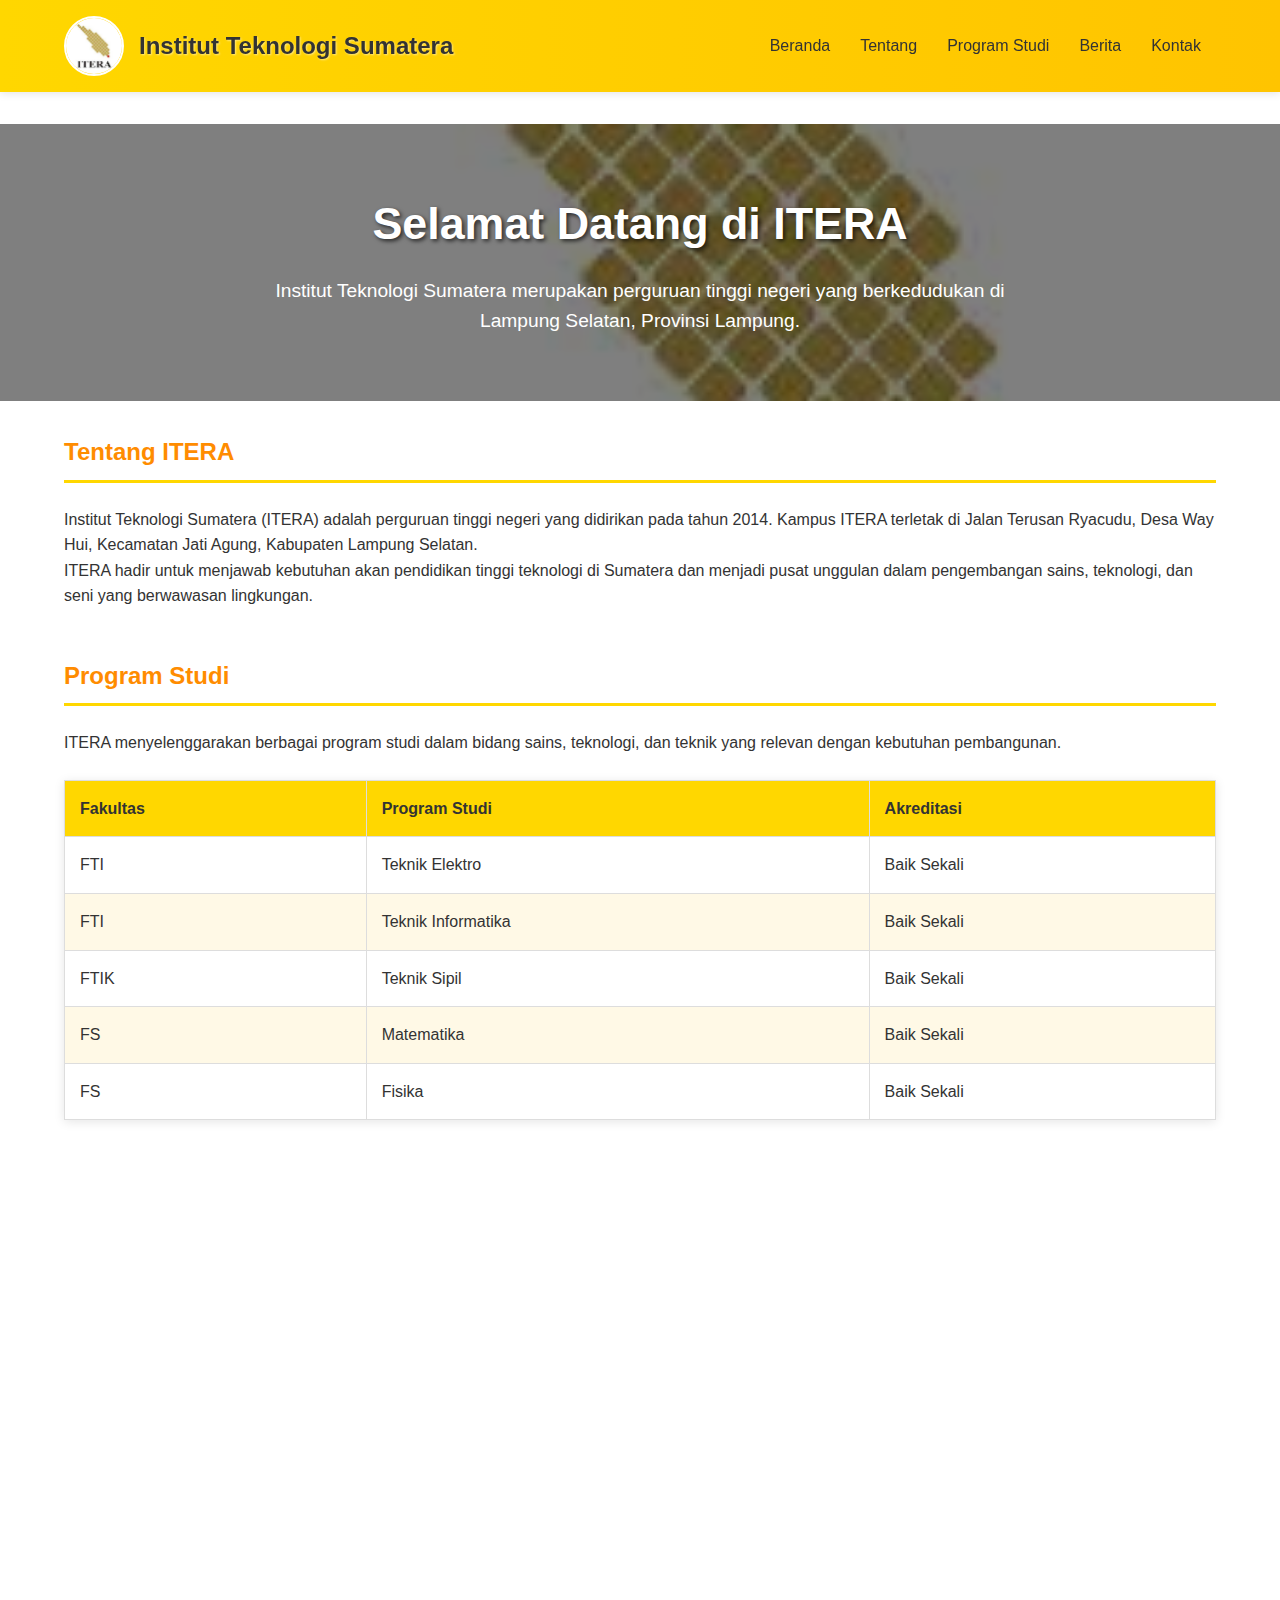
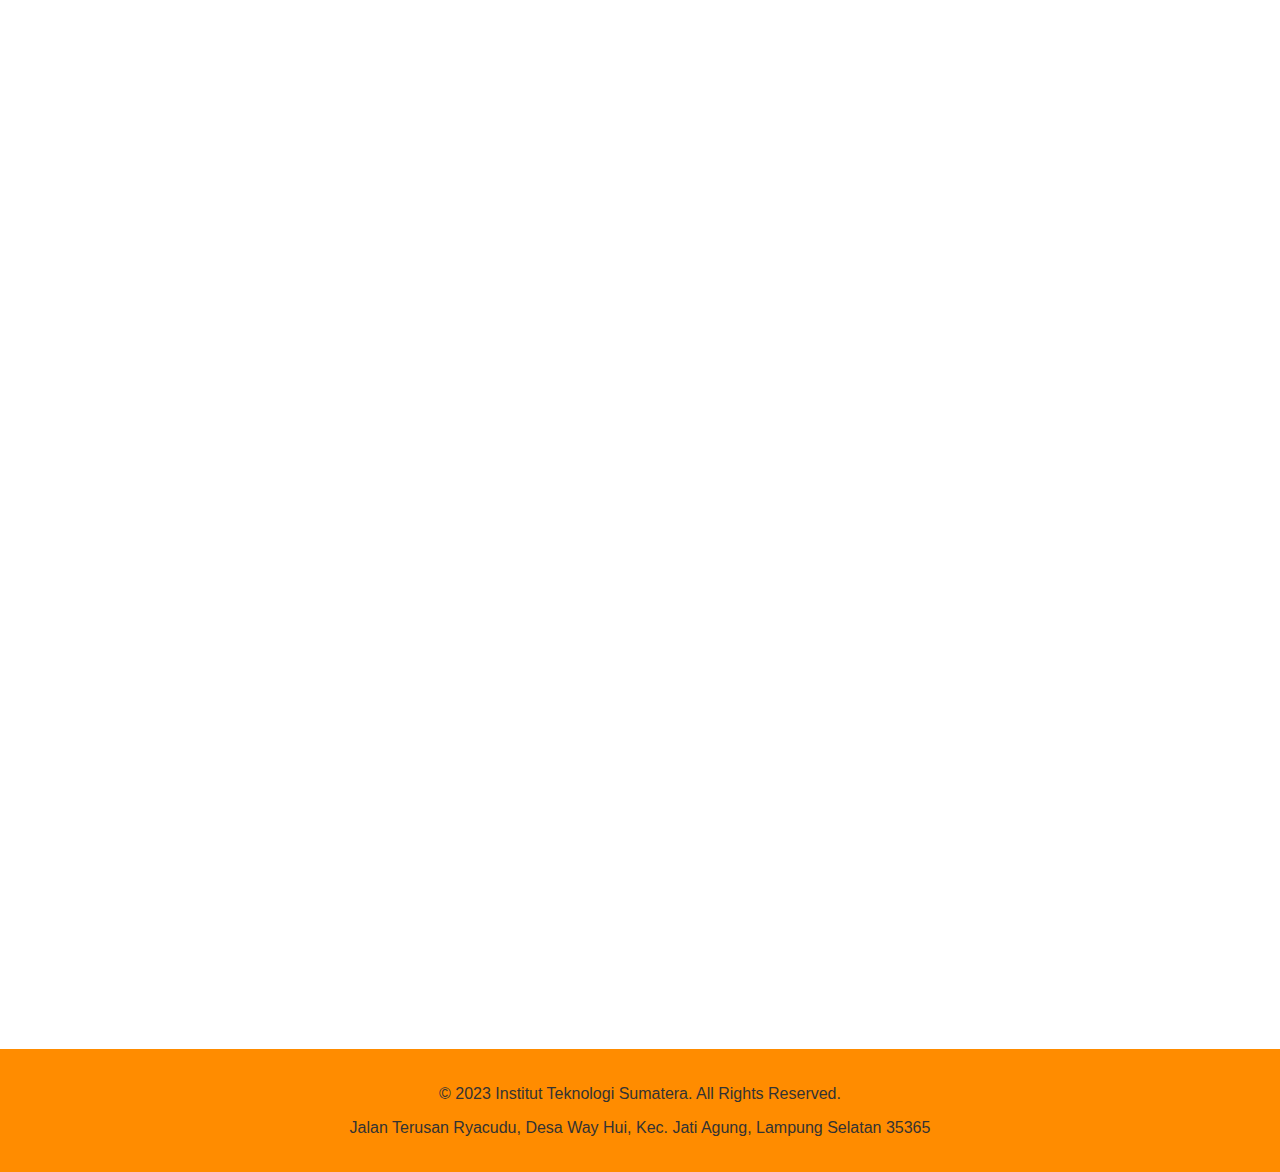
<file: index.html>
<!DOCTYPE html>
<html lang="id">
<head>
    <meta charset="UTF-8">
    <meta name="viewport" content="width=device-width, initial-scale=1.0">
    <title>Institut Teknologi Sumatera - ITERA</title>
    <link rel="stylesheet" href="style.css">
</head>
<body>
    <header id="main-header">
        <div class="container header-content">
            <a href="index.html" class="logo">
                <img src="images/ITERA.jpg" alt="Logo ITERA">
                <h1>Institut Teknologi Sumatera</h1>
            </a>
            <nav>
                <ul>
                    <li><a href="index.html">Beranda</a></li>
                    <li><a href="#tentang">Tentang</a></li>
                    <li><a href="#program-studi">Program Studi</a></li>
                    <li><a href="berita.html">Berita</a></li>
                    <li><a href="#kontak">Kontak</a></li>
                </ul>
            </nav>
        </div>
    </header>

    <main>
        <section class="hero">
            <div class="hero-content">
                <h2 class="animate-on-scroll slide-in-top">Selamat Datang di ITERA</h2>
                <p class="animate-on-scroll slide-in-bottom">Institut Teknologi Sumatera merupakan perguruan tinggi negeri yang berkedudukan di Lampung Selatan, Provinsi Lampung.</p>
            </div>
        </section>

        <div class="container">
            <section id="tentang" class="content-section animate-on-scroll fade-in">
                <h2>Tentang ITERA</h2>
                <p>Institut Teknologi Sumatera (ITERA) adalah perguruan tinggi negeri yang didirikan pada tahun 2014. Kampus ITERA terletak di Jalan Terusan Ryacudu, Desa Way Hui, Kecamatan Jati Agung, Kabupaten Lampung Selatan.</p>
                <p>ITERA hadir untuk menjawab kebutuhan akan pendidikan tinggi teknologi di Sumatera dan menjadi pusat unggulan dalam pengembangan sains, teknologi, dan seni yang berwawasan lingkungan.</p>
            </section>

            <section id="program-studi" class="content-section animate-on-scroll fade-in">
                <h2>Program Studi</h2>
                <p>ITERA menyelenggarakan berbagai program studi dalam bidang sains, teknologi, dan teknik yang relevan dengan kebutuhan pembangunan.</p>
                <table>
                    <thead>
                        <tr>
                            <th>Fakultas</th>
                            <th>Program Studi</th>
                            <th>Akreditasi</th>
                        </tr>
                    </thead>
                    <tbody>
                        <tr>
                            <td>FTI</td>
                            <td>Teknik Elektro</td>
                            <td>Baik Sekali</td>
                        </tr>
                        <tr>
                            <td>FTI</td>
                            <td>Teknik Informatika</td>
                            <td>Baik Sekali</td>
                        </tr>
                        <tr>
                            <td>FTIK</td>
                            <td>Teknik Sipil</td>
                            <td>Baik Sekali</td>
                        </tr>
                        <tr>
                            <td>FS</td>
                            <td>Matematika</td>
                            <td>Baik Sekali</td>
                        </tr>
                        <tr>
                            <td>FS</td>
                            <td>Fisika</td>
                            <td>Baik Sekali</td>
                        </tr>
                    </tbody>
                </table>
            </section>
            
            <section id="berita-terbaru" class="content-section animate-on-scroll fade-in">
                <h2>Berita Terbaru</h2>
                <div class="news-container">
                    <article class="news-card animate-on-scroll fade-in">
                        <div class="news-content">
                            <h3>ITERA Resmikan Laboratorium Baru</h3>
                            <p class="news-date">12 Oktober 2023</p>
                            <p>ITERA meresmikan laboratorium teknologi terbaru untuk mendukung penelitian dan pembelajaran mahasiswa.</p>
                            <a href="berita.html#lab-baru" class="btn">Baca selengkapnya</a>
                        </div>
                    </article>
                    <article class="news-card animate-on-scroll fade-in">
                        <div class="news-content">
                            <h3>Mahasiswa ITERA Juara Robotik</h3>
                            <p class="news-date">5 Oktober 2023</p>
                            <p>Tim robotik ITERA berhasil meraih juara pertama dalam kompetisi robotik nasional yang diselenggarakan di Jakarta.</p>
                            <a href="berita.html#juara-robotik" class="btn">Baca selengkapnya</a>
                        </div>
                    </article>
                    <article class="news-card animate-on-scroll fade-in">
                        <div class="news-content">
                            <h3>Kerjasama dengan Universitas Jepang</h3>
                            <p class="news-date">28 September 2023</p>
                            <p>ITERA menandatangani nota kesepahaman dengan Universitas Tokyo untuk kerjasama penelitian.</p>
                            <a href="berita.html#kerjasama-jepang" class="btn">Baca selengkapnya</a>
                        </div>
                    </article>
                </div>
            </section>

            <section id="kontak" class="content-section animate-on-scroll fade-in">
                <h2>Kontak Kami</h2>
                <p>Hubungi kami melalui informasi di bawah ini atau gunakan formulir untuk mengirimkan pesan.</p>
                <div class="contact-container">
                    <div class="contact-info">
                        <h3>Informasi Kontak</h3>
                        <div class="contact-detail">
                            <span class="contact-icon">📍</span>
                            <div><strong>Alamat</strong><br>Jalan Terusan Ryacudu, Way Hui, Jati Agung, Lampung Selatan 35365</div>
                        </div>
                        <div class="contact-detail">
                            <span class="contact-icon">📞</span>
                            <div><strong>Telepon</strong><br>(0721) 8030188</div>
                        </div>
                        <div class="contact-detail">
                            <span class="contact-icon">✉️</span>
                            <div><strong>Email</strong><br>info@itera.ac.id</div>
                        </div>
                        <div class="contact-detail">
                            <span class="contact-icon">🌐</span>
                            <div><strong>Website</strong><br>www.itera.ac.id</div>
                        </div>
                    </div>
                    <div class="contact-form">
                        <h3>Kirim Pesan</h3>
                        <form id="contactForm">
                            <div class="form-group">
                                <label for="name">Nama Lengkap</label>
                                <input type="text" id="name" placeholder="Masukkan nama Anda" required>
                            </div>
                            <div class="form-group">
                                <label for="email">Email</label>
                                <input type="email" id="email" placeholder="Masukkan email Anda" required>
                            </div>
                            <div class="form-group">
                                <label for="message">Pesan</label>
                                <textarea id="message" placeholder="Tulis pesan Anda di sini" required></textarea>
                            </div>
                            <button type="submit" class="btn">Kirim Pesan</button>
                        </form>
                    </div>
                </div>
                <div class="map-container">
                    <iframe src="https://www.google.com/maps/embed?pb=!1m18!1m12!1m3!1d3972.66321848127!2d105.312775274639!3d-5.358253394674049!2m3!1f0!2f0!3f0!3m2!1i1024!2i768!4f13.1!3m3!1m2!1s0x2e40cac0695d9375%3A0x14b1a59c8c0bffb2!2sInstitut%20Teknologi%20Sumatera%20(ITERA)!5e0!3m2!1sid!2sid!4v1697212345678!5m2!1sid!2sid" allowfullscreen="" loading="lazy" referrerpolicy="no-referrer-when-downgrade"></iframe>
                </div>
            </section>
        </div>
    </main>
    
    <div id="scrollToTop" class="scroll-to-top">↑</div>

    <footer>
        <div class="container footer-content">
            <p>&copy; 2023 Institut Teknologi Sumatera. All Rights Reserved.</p>
            <p>Jalan Terusan Ryacudu, Desa Way Hui, Kec. Jati Agung, Lampung Selatan 35365</p>
        </div>
    </footer>

    <script src="script.js" defer></script>
</body>
</html>
</file>
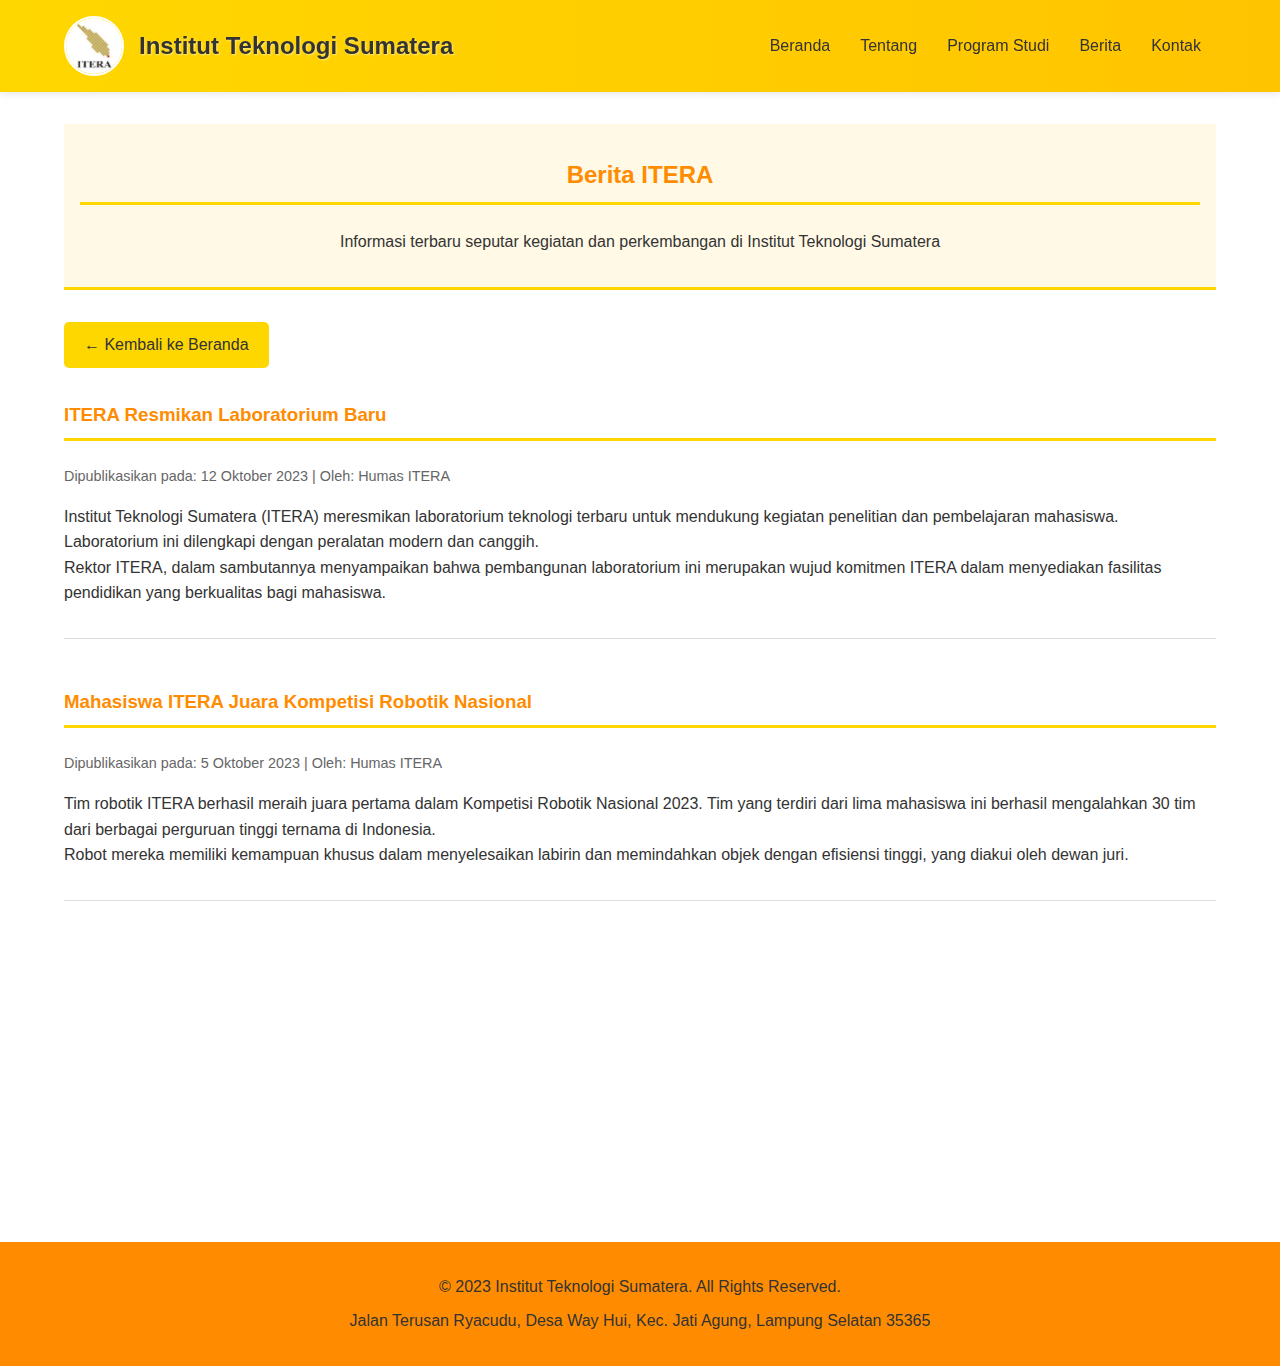
<file: berita.html>
<!DOCTYPE html>
<html lang="id">
<head>
    <meta charset="UTF-8">
    <meta name="viewport" content="width=device-width, initial-scale=1.0">
    <title>Berita - Institut Teknologi Sumatera</title>
    <link rel="stylesheet" href="style.css">
</head>
<body>
    <header id="main-header">
        <div class="container header-content">
            <a href="index.html" class="logo">
                <img src="images/ITERA.jpg" alt="Logo ITERA">
                <h1>Institut Teknologi Sumatera</h1>
            </a>
            <nav>
                <ul>
                    <li><a href="index.html">Beranda</a></li>
                    <li><a href="index.html#tentang">Tentang</a></li>
                    <li><a href="index.html#program-studi">Program Studi</a></li>
                    <li><a href="berita.html">Berita</a></li>
                    <li><a href="index.html#kontak">Kontak</a></li>
                </ul>
            </nav>
        </div>
    </header>

    <main>
        <div class="container">
            <section class="page-title animate-on-scroll fade-in">
                <h2>Berita ITERA</h2>
                <p>Informasi terbaru seputar kegiatan dan perkembangan di Institut Teknologi Sumatera</p>
            </section>
            
            <a href="index.html" class="btn back-btn">← Kembali ke Beranda</a>

            <article id="lab-baru" class="news-article animate-on-scroll fade-in">
                <h3>ITERA Resmikan Laboratorium Baru</h3>
                <div class="article-meta">Dipublikasikan pada: 12 Oktober 2023 | Oleh: Humas ITERA</div>
                <p>Institut Teknologi Sumatera (ITERA) meresmikan laboratorium teknologi terbaru untuk mendukung kegiatan penelitian dan pembelajaran mahasiswa. Laboratorium ini dilengkapi dengan peralatan modern dan canggih.</p>
                <p>Rektor ITERA, dalam sambutannya menyampaikan bahwa pembangunan laboratorium ini merupakan wujud komitmen ITERA dalam menyediakan fasilitas pendidikan yang berkualitas bagi mahasiswa.</p>
            </article>

            <article id="juara-robotik" class="news-article animate-on-scroll fade-in">
                <h3>Mahasiswa ITERA Juara Kompetisi Robotik Nasional</h3>
                <div class="article-meta">Dipublikasikan pada: 5 Oktober 2023 | Oleh: Humas ITERA</div>
                <p>Tim robotik ITERA berhasil meraih juara pertama dalam Kompetisi Robotik Nasional 2023. Tim yang terdiri dari lima mahasiswa ini berhasil mengalahkan 30 tim dari berbagai perguruan tinggi ternama di Indonesia.</p>
                <p>Robot mereka memiliki kemampuan khusus dalam menyelesaikan labirin dan memindahkan objek dengan efisiensi tinggi, yang diakui oleh dewan juri.</p>
            </article>

            <article id="kerjasama-jepang" class="news-article animate-on-scroll fade-in">
                <h3>ITERA Jalin Kerjasama dengan Universitas di Jepang</h3>
                <div class="article-meta">Dipublikasikan pada: 28 September 2023 | Oleh: Humas ITERA</div>
                <p>ITERA menandatangani nota kesepahaman (MoU) dengan Universitas Tokyo, Jepang, untuk kerjasama dalam bidang penelitian dan pertukaran mahasiswa.</p>
                <p>Kerjasama ini akan mencakup pertukaran mahasiswa dan dosen, riset bersama, serta pengembangan kurikulum. Ini adalah langkah strategis untuk meningkatkan kualitas pendidikan di ITERA.</p>
            </article>
        </div>
    </main>

    <div id="scrollToTop" class="scroll-to-top">↑</div>

    <footer>
        <div class="container footer-content">
            <p>&copy; 2023 Institut Teknologi Sumatera. All Rights Reserved.</p>
            <p>Jalan Terusan Ryacudu, Desa Way Hui, Kec. Jati Agung, Lampung Selatan 35365</p>
        </div>
    </footer>

    <script src="script.js" defer></script>
</body>
</html>
</file>
<file: style.css>
/* General & Resets */
:root {
    --primary-gold: #FFD700;
    --secondary-gold: #FFC400;
    --primary-orange: #FF8C00;
    --dark-text: #333;
    --light-bg: #fef9e7;
    --white: #fff;
    --grey-text: #666;
    --light-grey-bg: #fff9e6;
}

* {
    margin: 0;
    padding: 0;
    box-sizing: border-box;
}

html {
    scroll-behavior: smooth;
}

body {
    font-family: 'Segoe UI', Tahoma, Geneva, Verdana, sans-serif;
    background-color: var(--light-bg);
    color: var(--dark-text);
    line-height: 1.6;
}

.container {
    width: 90%;
    max-width: 1200px;
    margin: 0 auto;
}

/* Header & Navigation */
header {
    background: linear-gradient(to right, var(--primary-gold), var(--secondary-gold));
    padding: 1rem 0;
    box-shadow: 0 2px 8px rgba(0,0,0,0.1);
    position: sticky;
    top: 0;
    z-index: 1000;
    transition: box-shadow 0.3s ease;
}

.header-content {
    display: flex;
    align-items: center;
    justify-content: space-between;
}

.logo {
    display: flex;
    align-items: center;
    text-decoration: none;
    transition: transform 0.3s ease;
}

.logo:hover {
    transform: scale(1.03);
}

.logo img {
    height: 60px;
    width: 60px;
    margin-right: 15px;
    border-radius: 50%;
    object-fit: cover;
    border: 2px solid var(--white);
}

.logo h1 {
    font-size: 1.5rem;
    color: var(--dark-text);
    text-shadow: 1px 1px 2px rgba(255,255,255,0.5);
}

nav ul {
    display: flex;
    list-style: none;
}

nav ul li a {
    color: var(--dark-text);
    text-decoration: none;
    padding: 8px 15px;
    border-radius: 5px;
    transition: all 0.3s ease;
    font-weight: 500;
    position: relative;
}

nav ul li a::after {
    content: '';
    position: absolute;
    width: 0;
    height: 2px;
    bottom: 0;
    left: 50%;
    background-color: var(--dark-text);
    transition: all 0.3s ease;
    transform: translateX(-50%);
}

nav ul li a:hover {
    background-color: rgba(255, 255, 255, 0.3);
}

nav ul li a:hover::after {
    width: 80%;
}

/* Hero Section */
.hero {
    text-align: center;
    padding: 4rem 1rem;
    background: linear-gradient(rgba(0,0,0,0.5), rgba(0,0,0,0.5)), url('images/ITERA.jpg') no-repeat center center/cover;
    color: var(--white);
    margin-bottom: 2rem;
}

.hero h2 {
    font-size: 2.8rem;
    margin-bottom: 1rem;
    text-shadow: 2px 2px 4px rgba(0,0,0,0.7);
}

.hero p {
    font-size: 1.2rem;
    max-width: 800px;
    margin: 0 auto;
}

/* Main Content */
main {
    padding: 2rem 0;
    background-color: var(--white);
    min-height: 70vh;
}

.content-section {
    margin-bottom: 3rem;
}

.content-section h2, .page-title h2, article h3 {
    color: var(--primary-orange);
    border-bottom: 3px solid var(--primary-gold);
    padding-bottom: 0.5rem;
    margin-bottom: 1.5rem;
}

/* Table */
table {
    width: 100%;
    border-collapse: collapse;
    margin: 1.5rem 0;
    box-shadow: 0 2px 10px rgba(0,0,0,0.1);
    transition: transform 0.3s ease, box-shadow 0.3s ease;
}

table:hover {
    transform: translateY(-5px);
    box-shadow: 0 5px 15px rgba(0,0,0,0.15);
}

th, td {
    padding: 15px;
    text-align: left;
    border: 1px solid #ddd;
}

th {
    background-color: var(--primary-gold);
    color: var(--dark-text);
}

tr:nth-child(even) {
    background-color: var(--light-grey-bg);
}

tr:hover {
    background-color: #ffeeba;
}

/* News Cards */
.news-container {
    display: grid;
    grid-template-columns: repeat(auto-fill, minmax(300px, 1fr));
    gap: 2rem;
}

.news-card {
    background: var(--white);
    border-radius: 8px;
    overflow: hidden;
    box-shadow: 0 4px 15px rgba(0,0,0,0.1);
    transition: all 0.3s ease;
    border-top: 5px solid var(--primary-gold);
}

.news-card:hover {
    transform: translateY(-10px) scale(1.02);
    box-shadow: 0 10px 25px rgba(0,0,0,0.15);
}

.news-content {
    padding: 1.5rem;
}

.news-content h3 {
    border-bottom: none;
    margin-bottom: 0.5rem;
    padding-bottom: 0;
    font-size: 1.3rem;
}

.news-date {
    color: var(--grey-text);
    font-size: 0.9rem;
    margin-bottom: 1rem;
}

/* Contact Section */
.contact-container {
    display: grid;
    grid-template-columns: 1fr 1fr;
    gap: 2rem;
    margin-top: 2rem;
}

.contact-info, .contact-form {
    background-color: var(--light-grey-bg);
    padding: 1.5rem;
    border-radius: 8px;
    border-left: 5px solid var(--primary-gold);
}

.contact-detail {
    display: flex;
    align-items: flex-start;
    margin-bottom: 1rem;
}

.contact-icon {
    margin-right: 15px;
    color: var(--primary-orange);
    font-size: 1.5rem;
    min-width: 25px;
}

.form-group {
    margin-bottom: 1rem;
}

.form-group label {
    display: block;
    margin-bottom: 0.5rem;
    font-weight: 500;
}

.form-group input, .form-group textarea {
    width: 100%;
    padding: 12px;
    border: 1px solid #ddd;
    border-radius: 5px;
    font-size: 1rem;
    transition: all 0.3s ease;
}

.form-group input:focus, .form-group textarea:focus {
    outline: none;
    border-color: var(--primary-gold);
    box-shadow: 0 0 0 3px rgba(255, 215, 0, 0.3);
}

.form-group textarea {
    min-height: 120px;
    resize: vertical;
}

.map-container {
    margin-top: 2rem;
    border-radius: 8px;
    overflow: hidden;
    box-shadow: 0 4px 15px rgba(0,0,0,0.1);
}

.map-container iframe {
    width: 100%;
    height: 350px;
    border: 0;
    display: block;
}

/* Berita Page Specifics */
.page-title {
    text-align: center;
    padding: 2rem 1rem;
    background-color: var(--light-grey-bg);
    margin-bottom: 2rem;
    border-bottom: 3px solid var(--primary-gold);
}

.news-article {
    margin-bottom: 3rem;
    padding-bottom: 2rem;
    border-bottom: 1px solid #ddd;
}

.article-meta {
    color: var(--grey-text);
    font-size: 0.9rem;
    margin-bottom: 1rem;
}

/* Buttons */
.btn {
    display: inline-block;
    background-color: var(--primary-gold);
    color: var(--dark-text);
    padding: 10px 20px;
    border-radius: 5px;
    text-decoration: none;
    font-weight: 500;
    transition: all 0.3s ease;
    border: none;
    cursor: pointer;
}

.btn:hover {
    background-color: var(--secondary-gold);
    transform: translateY(-3px);
    box-shadow: 0 5px 10px rgba(0,0,0,0.1);
}

.back-btn {
    margin-bottom: 2rem;
}

/* Footer */
footer {
    background-color: var(--primary-orange);
    color: var(--dark-text);
    padding: 2rem 0;
    text-align: center;
}

.footer-content p {
    margin-bottom: 0.5rem;
}

.footer-content p:last-child {
    margin-bottom: 0;
}

/* Scroll to Top Button */
.scroll-to-top {
    position: fixed;
    bottom: 20px;
    right: 20px;
    background-color: var(--primary-gold);
    color: var(--dark-text);
    width: 50px;
    height: 50px;
    border-radius: 50%;
    display: flex;
    align-items: center;
    justify-content: center;
    cursor: pointer;
    font-size: 1.5rem;
    opacity: 0;
    visibility: hidden;
    transition: all 0.3s ease;
    box-shadow: 0 2px 10px rgba(0,0,0,0.2);
    z-index: 999;
}

.scroll-to-top.visible {
    opacity: 1;
    visibility: visible;
}

.scroll-to-top:hover {
    background-color: var(--secondary-gold);
    transform: translateY(-5px);
}

/* Animations */
@keyframes pulse {
    0% { transform: scale(1); }
    50% { transform: scale(1.05); }
    100% { transform: scale(1); }
}

.pulse {
    animation: pulse 2s infinite;
}

.animate-on-scroll {
    opacity: 0;
    transition: opacity 0.8s ease, transform 0.8s ease;
}

.fade-in.visible {
    opacity: 1;
}

.slide-in-top {
    transform: translateY(-30px);
}

.slide-in-bottom {
    transform: translateY(30px);
}

.slide-in-top.visible, .slide-in-bottom.visible {
    opacity: 1;
    transform: translateY(0);
}

/* Responsive Design */
@media (max-width: 768px) {
    .header-content {
        flex-direction: column;
        text-align: center;
    }
    .logo { margin-bottom: 1rem; }
    nav ul {
        flex-direction: column;
        align-items: center;
    }
    nav ul li { margin: 5px 0; }
    .hero h2 { font-size: 2rem; }
    .hero p { font-size: 1rem; }
    .news-container, .contact-container {
        grid-template-columns: 1fr;
    }
}
</file>
